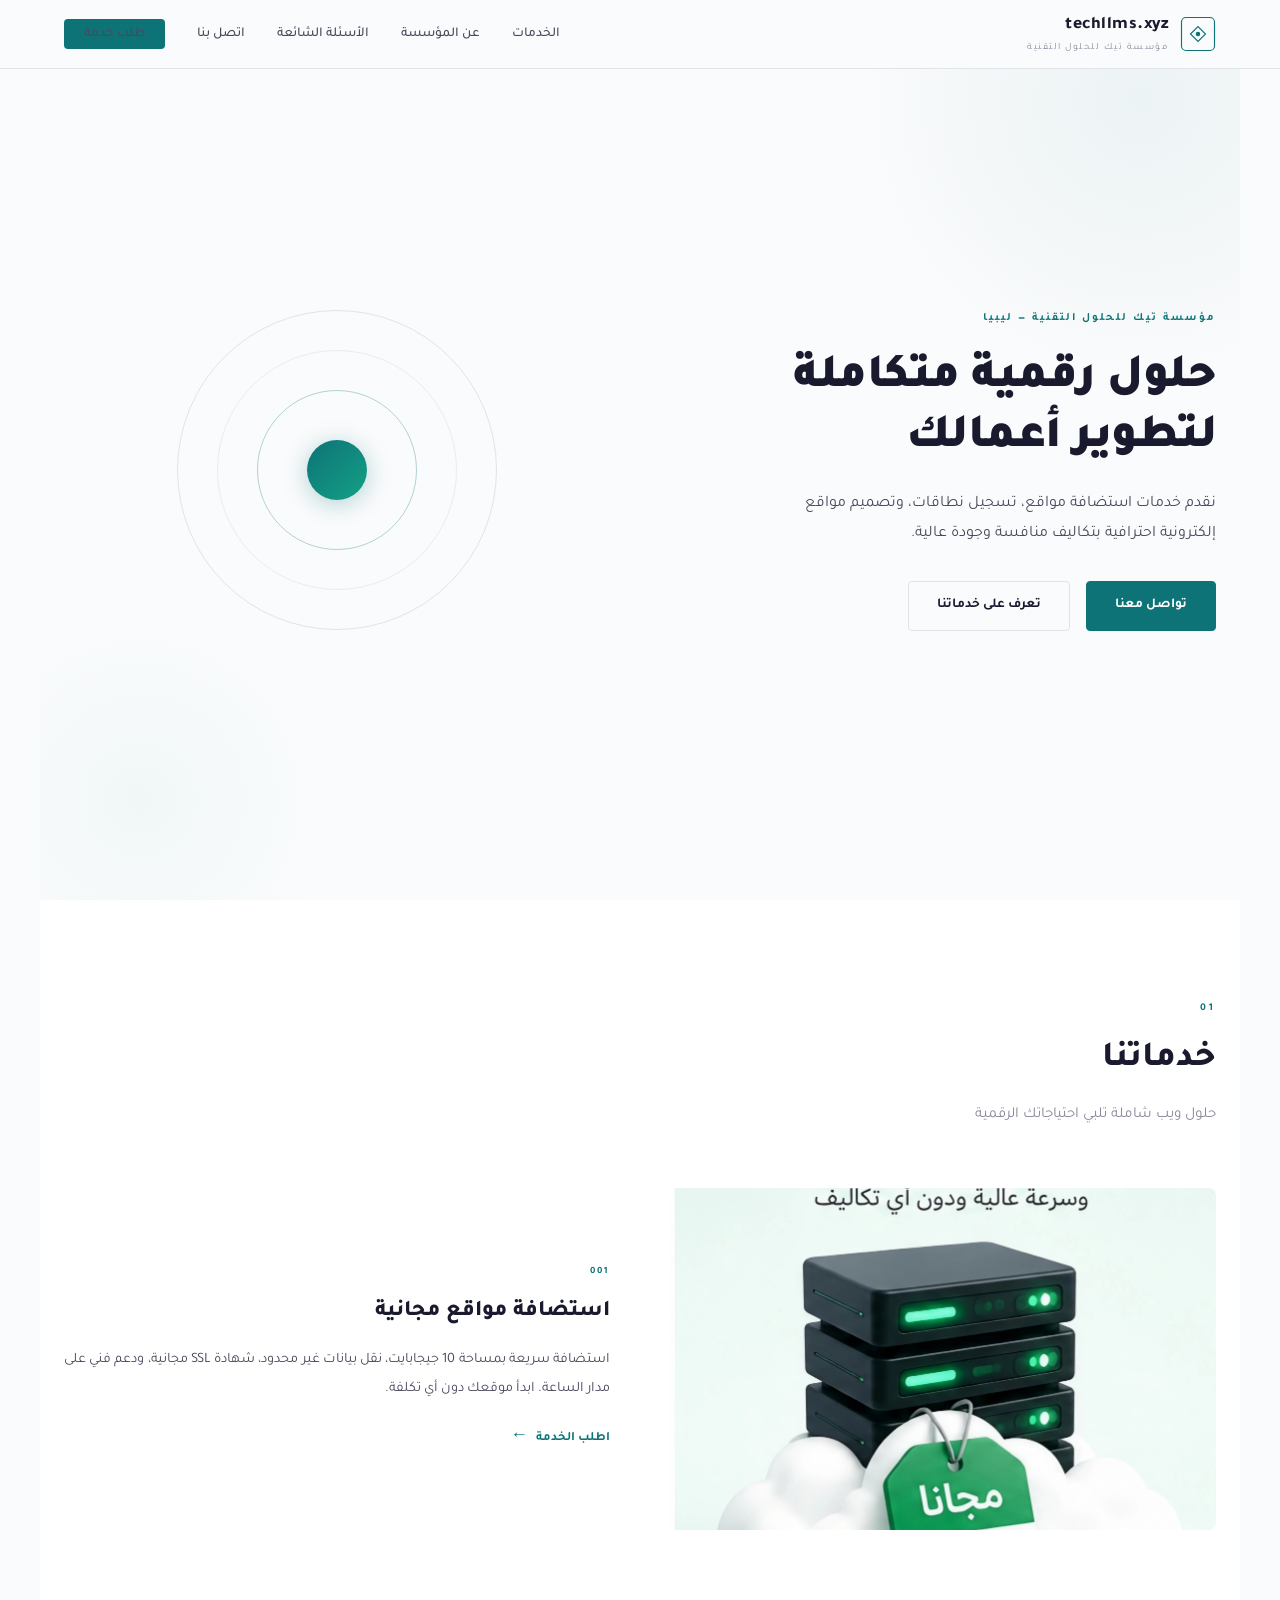
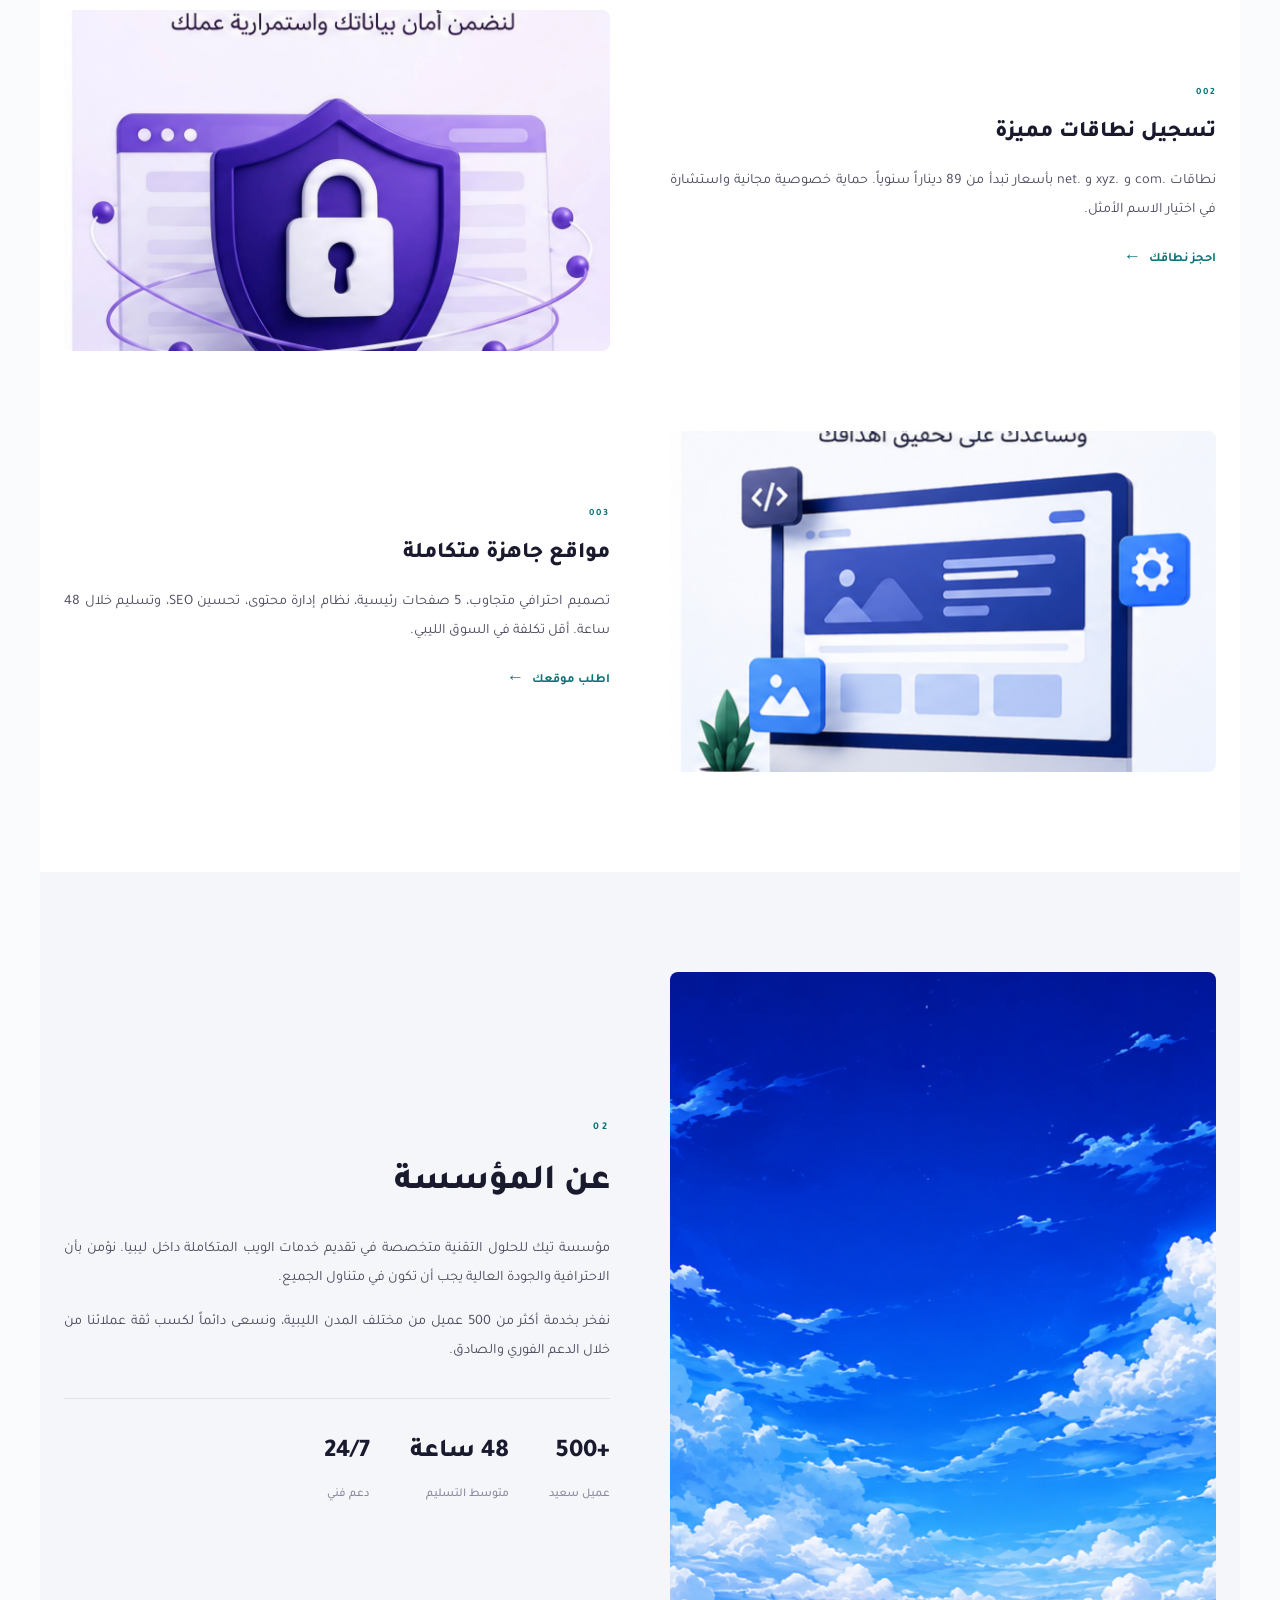
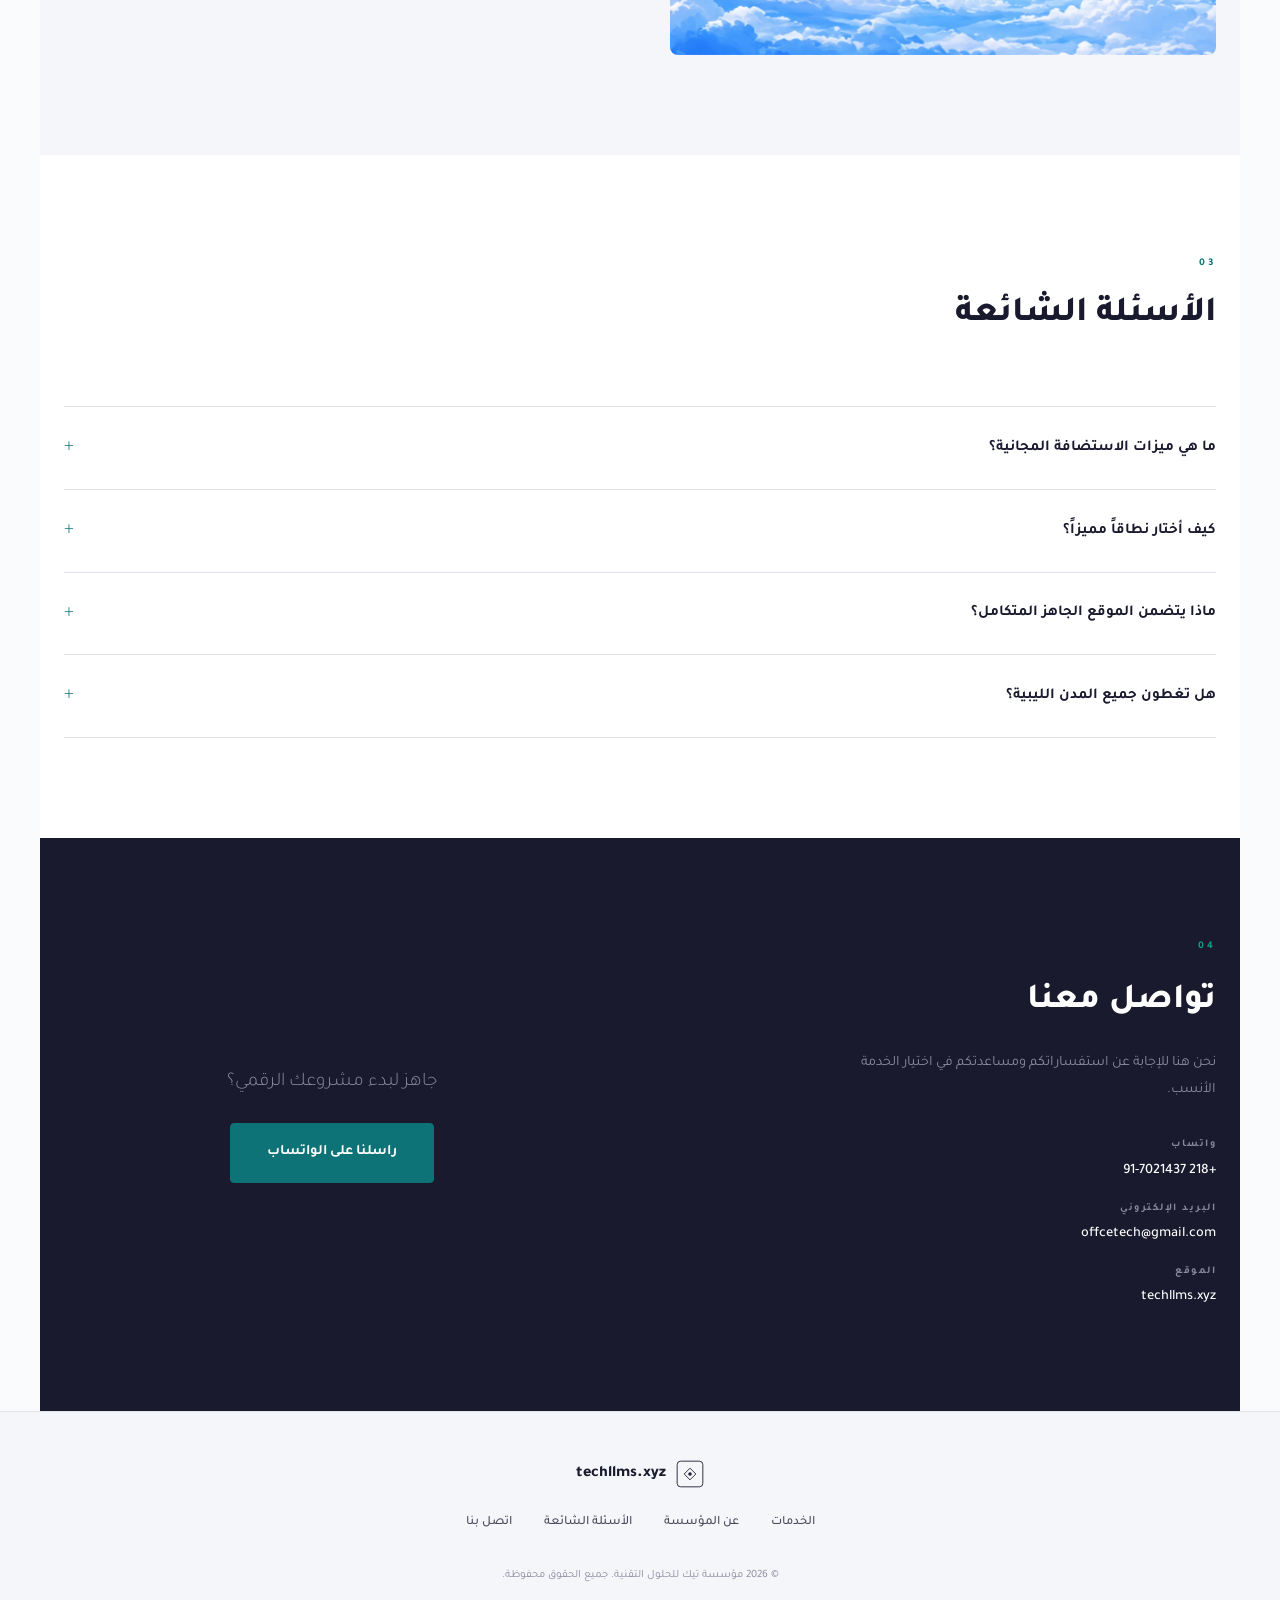
<file: index.html>
<!DOCTYPE html>
<html lang="ar" dir="rtl">
<head>
<meta charset="UTF-8">
<meta name="viewport" content="width=device-width, initial-scale=1.0">
<title>techllms.xyz — مؤسسة تيك للحلول التقنية</title>
<meta name="description" content="مؤسسة تيك للحلول التقنية — استضافة مجانية، دومين مميز، مواقع جاهزة في ليبيا">
<link rel="preconnect" href="https://fonts.googleapis.com">
<link rel="preconnect" href="https://fonts.gstatic.com" crossorigin>
<link href="https://fonts.googleapis.com/css2?family=Tajawal:wght@300;400;500;700;800;900&display=swap" rel="stylesheet">
<link rel="stylesheet" href="style.css">
</head>
<body>

<nav class="nav">
  <div class="nav-inner">
    <a href="#" class="logo">
      <svg viewBox="0 0 48 48" fill="none"><rect x="2" y="2" width="44" height="44" rx="6" stroke="currentColor" stroke-width="1.5"/><path d="M14 24 L24 14 L34 24 L24 34 Z" stroke="currentColor" stroke-width="1.5" fill="none"/><circle cx="24" cy="24" r="3" fill="currentColor"/></svg>
      <div><span class="logo-name">techllms.xyz</span><span class="logo-tag">مؤسسة تيك للحلول التقنية</span></div>
    </a>
    <button class="nav-toggle" id="navToggle" aria-label="القائمة"><span></span><span></span></button>
    <ul class="nav-links" id="navLinks">
      <li><a href="#services">الخدمات</a></li>
      <li><a href="#about">عن المؤسسة</a></li>
      <li><a href="#faq">الأسئلة الشائعة</a></li>
      <li><a href="#contact">اتصل بنا</a></li>
      <li><a href="https://wa.me/218917021437" class="nav-cta" target="_blank">طلب خدمة</a></li>
    </ul>
  </div>
</nav>

<header class="hero">
  <div class="hero-inner">
    <p class="hero-label">مؤسسة تيك للحلول التقنية — ليبيا</p>
    <h1>حلول رقمية متكاملة<br>لتطوير أعمالك</h1>
    <p class="hero-desc">نقدم خدمات استضافة مواقع، تسجيل نطاقات، وتصميم مواقع إلكترونية احترافية بتكاليف منافسة وجودة عالية.</p>
    <div class="hero-actions">
      <a href="https://wa.me/218917021437" class="btn btn-primary" target="_blank">تواصل معنا</a>
      <a href="#services" class="btn btn-secondary">تعرف على خدماتنا</a>
    </div>
  </div>
  <div class="hero-visual">
    <div class="orbit">
      <div class="orbit-ring ring-1"></div>
      <div class="orbit-ring ring-2"></div>
      <div class="orbit-ring ring-3"></div>
      <div class="orbit-core"></div>
    </div>
  </div>
</header>

<main>

<section class="section section-services" id="services">
  <div class="section-header">
    <span class="section-num">01</span>
    <h2>خدماتنا</h2>
    <p>حلول ويب شاملة تلبي احتياجاتك الرقمية</p>
  </div>
  <div class="services-list">
    <article class="service-item">
      <div class="service-visual"><img src="img-hosting.jpg" alt="استضافة مواقع" loading="lazy"></div>
      <div class="service-content">
        <span class="service-num">001</span>
        <h3>استضافة مواقع مجانية</h3>
        <p>استضافة سريعة بمساحة 10 جيجابايت، نقل بيانات غير محدود، شهادة SSL مجانية، ودعم فني على مدار الساعة. ابدأ موقعك دون أي تكلفة.</p>
        <a href="https://wa.me/218917021437?text=استفسار عن الاستضافة المجانية" class="link-arrow" target="_blank">اطلب الخدمة</a>
      </div>
    </article>
    <article class="service-item service-reverse">
      <div class="service-visual"><img src="img-domain.jpg" alt="تسجيل نطاقات" loading="lazy"></div>
      <div class="service-content">
        <span class="service-num">002</span>
        <h3>تسجيل نطاقات مميزة</h3>
        <p>نطاقات .com و .xyz و .net بأسعار تبدأ من 89 ديناراً سنوياً. حماية خصوصية مجانية واستشارة في اختيار الاسم الأمثل.</p>
        <a href="https://wa.me/218917021437?text=استفسار عن تسجيل النطاق" class="link-arrow" target="_blank">احجز نطاقك</a>
      </div>
    </article>
    <article class="service-item">
      <div class="service-visual"><img src="img-website.jpg" alt="تصميم مواقع" loading="lazy"></div>
      <div class="service-content">
        <span class="service-num">003</span>
        <h3>مواقع جاهزة متكاملة</h3>
        <p>تصميم احترافي متجاوب، 5 صفحات رئيسية، نظام إدارة محتوى، تحسين SEO، وتسليم خلال 48 ساعة. أقل تكلفة في السوق الليبي.</p>
        <a href="https://wa.me/218917021437?text=استفسار عن الموقع الجاهز" class="link-arrow" target="_blank">اطلب موقعك</a>
      </div>
    </article>
  </div>
</section>

<section class="section section-about" id="about">
  <div class="about-grid">
    <div class="about-visual"><img src="img-about.jpg" alt="عن المؤسسة" loading="lazy"></div>
    <div class="about-content">
      <span class="section-num">02</span>
      <h2>عن المؤسسة</h2>
      <p>مؤسسة تيك للحلول التقنية متخصصة في تقديم خدمات الويب المتكاملة داخل ليبيا. نؤمن بأن الاحترافية والجودة العالية يجب أن تكون في متناول الجميع.</p>
      <p>نفخر بخدمة أكثر من 500 عميل من مختلف المدن الليبية، ونسعى دائماً لكسب ثقة عملائنا من خلال الدعم الفوري والصادق.</p>
      <div class="stats-row">
        <div class="stat"><strong>+500</strong><span>عميل سعيد</span></div>
        <div class="stat"><strong>48 ساعة</strong><span>متوسط التسليم</span></div>
        <div class="stat"><strong>24/7</strong><span>دعم فني</span></div>
      </div>
    </div>
  </div>
</section>

<section class="section section-faq" id="faq">
  <div class="section-header">
    <span class="section-num">03</span>
    <h2>الأسئلة الشائعة</h2>
  </div>
  <div class="faq-list">
    <details class="faq-item">
      <summary>ما هي ميزات الاستضافة المجانية؟</summary>
      <div class="faq-body">مساحة 10 جيجابايت، نقل بيانات غير محدود، لوحة cPanel، دعم PHP وMySQL، تركيب ووردبريس بنقرة واحدة، بريد إلكتروني مجاني، وحماية SSL شاملة. الدعم الفني بالعربية على مدار الساعة.</div>
    </details>
    <details class="faq-item">
      <summary>كيف أختار نطاقاً مميزاً؟</summary>
      <div class="faq-body">يجب أن يكون قصيراً وسهلاً ويعكس نشاطك. نقدم استشارة مجانية لاختيار أفضل نطاق، ونوفر نطاقات .com و .xyz و .net بأسعار تبدأ من 89 ديناراً ليبياً سنوياً.</div>
    </details>
    <details class="faq-item">
      <summary>ماذا يتضمن الموقع الجاهز المتكامل؟</summary>
      <div class="faq-body">تصميم احترافي متجاوب، 5 صفحات رئيسية، نظام إدارة محتوى، إعدادات SEO كاملة، ربط بخرائط جوجل، نموذج تواصل، وتسليم خلال 48 ساعة.</div>
    </details>
    <details class="faq-item">
      <summary>هل تغطون جميع المدن الليبية؟</summary>
      <div class="faq-body">نعم، نقدم خدماتنا في طرابلس، بنغازي، مصراتة، الزاوية، وجميع المدن الليبية. تفهمنا للسوق المحلي يمكننا من تقديم أفضل جودة بأقل تكلفة.</div>
    </details>
  </div>
</section>

<section class="section section-contact" id="contact">
  <div class="contact-inner">
    <div class="contact-info">
      <span class="section-num">04</span>
      <h2>تواصل معنا</h2>
      <p>نحن هنا للإجابة عن استفساراتكم ومساعدتكم في اختيار الخدمة الأنسب.</p>
      <ul class="contact-details">
        <li><strong>واتساب</strong><a href="https://wa.me/218917021437" target="_blank">+218 91-7021437</a></li>
        <li><strong>البريد الإلكتروني</strong><a href="mailto:offcetech@gmail.com">offcetech@gmail.com</a></li>
        <li><strong>الموقع</strong><a href="https://techllms.xyz">techllms.xyz</a></li>
      </ul>
    </div>
    <div class="contact-cta">
      <p>جاهز لبدء مشروعك الرقمي؟</p>
      <a href="https://wa.me/218917021437" class="btn btn-primary btn-large" target="_blank">راسلنا على الواتساب</a>
    </div>
  </div>
</section>

</main>

<footer class="footer">
  <div class="footer-inner">
    <div class="footer-brand">
      <svg viewBox="0 0 48 48" fill="none"><rect x="2" y="2" width="44" height="44" rx="6" stroke="currentColor" stroke-width="1.5"/><path d="M14 24 L24 14 L34 24 L24 34 Z" stroke="currentColor" stroke-width="1.5" fill="none"/><circle cx="24" cy="24" r="3" fill="currentColor"/></svg>
      <span>techllms.xyz</span>
    </div>
    <nav class="footer-nav">
      <a href="#services">الخدمات</a>
      <a href="#about">عن المؤسسة</a>
      <a href="#faq">الأسئلة الشائعة</a>
      <a href="#contact">اتصل بنا</a>
    </nav>
    <p class="footer-copy">© 2026 مؤسسة تيك للحلول التقنية. جميع الحقوق محفوظة.</p>
  </div>
</footer>

<script src="main.js"></script>
</body>
</html>
</file>
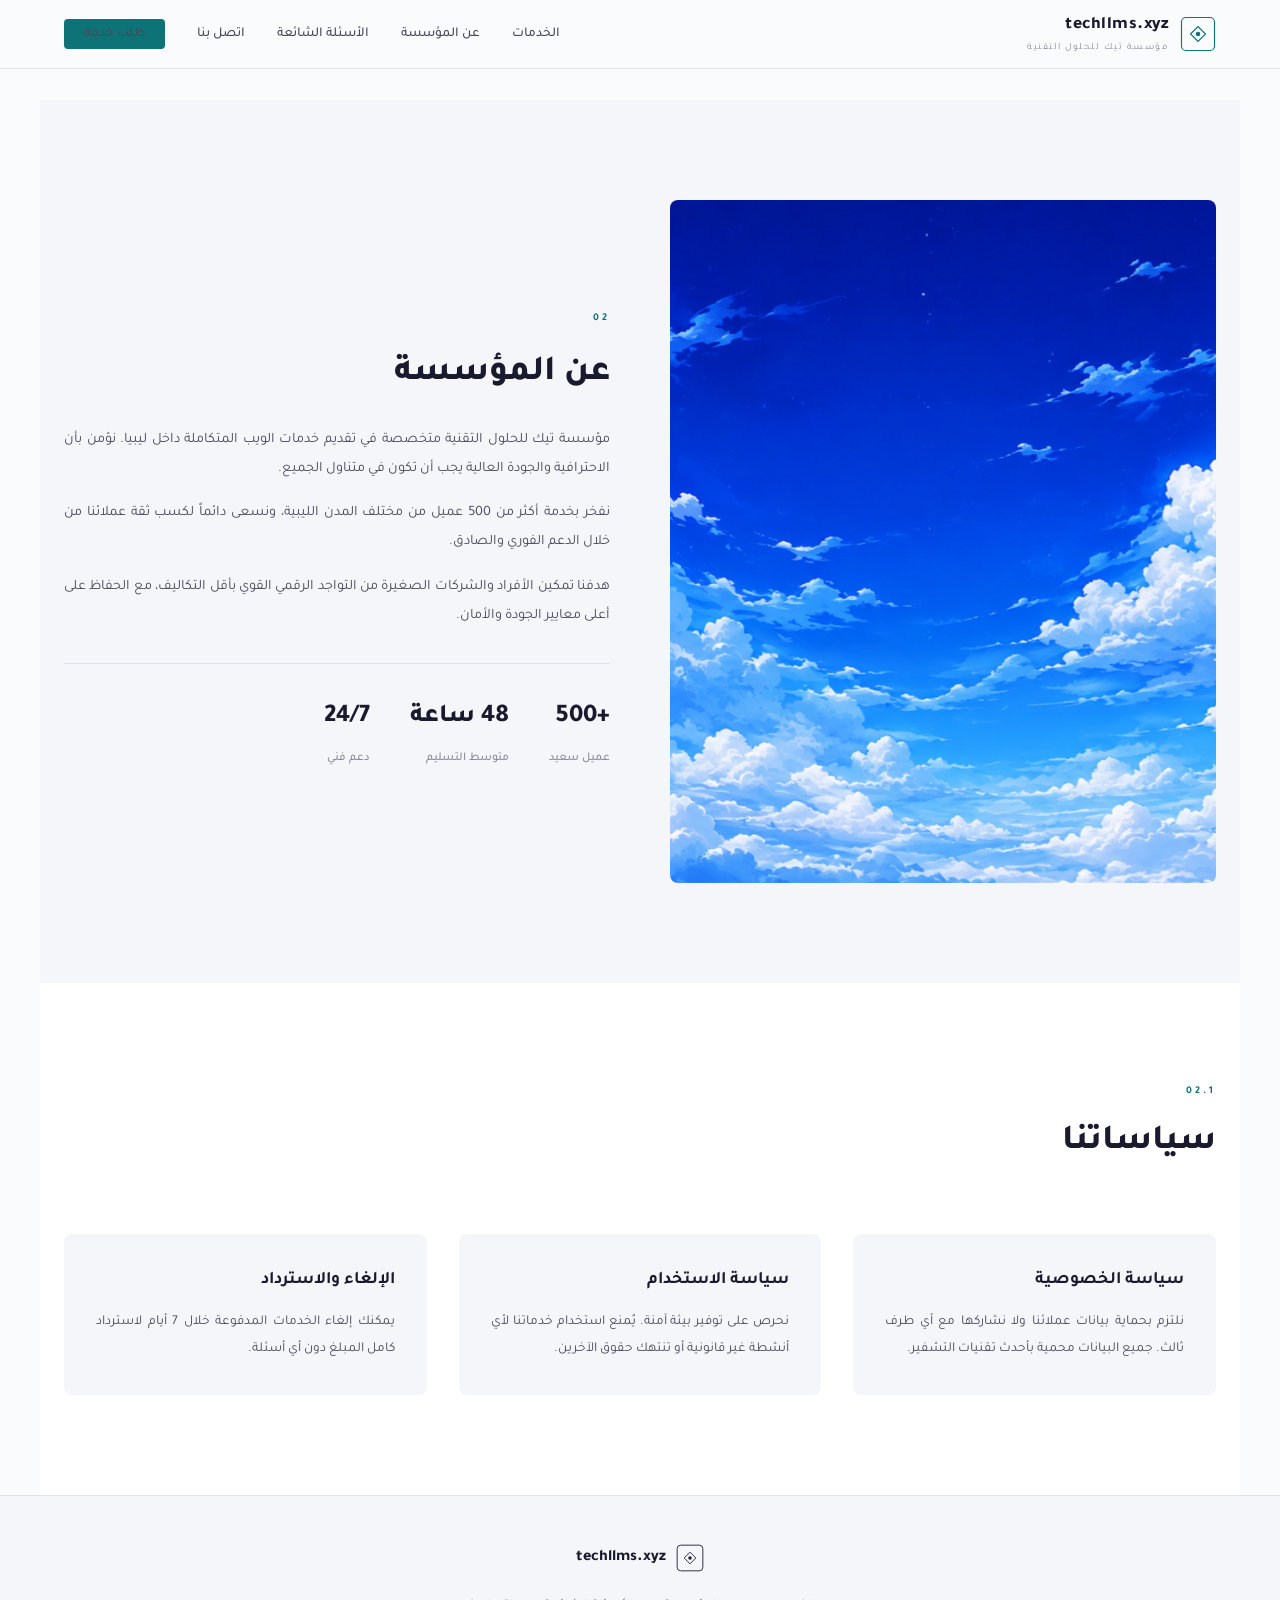
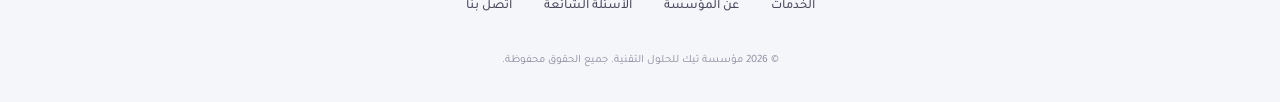
<file: about.html>
<!DOCTYPE html>
<html lang="ar" dir="rtl">
<head>
<meta charset="UTF-8">
<meta name="viewport" content="width=device-width, initial-scale=1.0">
<title>عن المؤسسة — techllms.xyz</title>
<link rel="preconnect" href="https://fonts.googleapis.com">
<link rel="preconnect" href="https://fonts.gstatic.com" crossorigin>
<link href="https://fonts.googleapis.com/css2?family=Tajawal:wght@300;400;500;700;800;900&display=swap" rel="stylesheet">
<link rel="stylesheet" href="style.css">
</head>
<body>

<nav class="nav">
  <div class="nav-inner">
    <a href="index.html" class="logo">
      <svg viewBox="0 0 48 48" fill="none"><rect x="2" y="2" width="44" height="44" rx="6" stroke="currentColor" stroke-width="1.5"/><path d="M14 24 L24 14 L34 24 L24 34 Z" stroke="currentColor" stroke-width="1.5" fill="none"/><circle cx="24" cy="24" r="3" fill="currentColor"/></svg>
      <div><span class="logo-name">techllms.xyz</span><span class="logo-tag">مؤسسة تيك للحلول التقنية</span></div>
    </a>
    <button class="nav-toggle" id="navToggle" aria-label="القائمة"><span></span><span></span></button>
    <ul class="nav-links" id="navLinks">
      <li><a href="index.html#services">الخدمات</a></li>
      <li><a href="about.html">عن المؤسسة</a></li>
      <li><a href="index.html#faq">الأسئلة الشائعة</a></li>
      <li><a href="index.html#contact">اتصل بنا</a></li>
      <li><a href="https://wa.me/218917021437" class="nav-cta" target="_blank">طلب خدمة</a></li>
    </ul>
  </div>
</nav>

<main style="padding-top:100px">

<section class="section section-about" style="background:var(--cloud)">
  <div class="about-grid">
    <div class="about-visual"><img src="img-about.jpg" alt="عن المؤسسة" loading="lazy"></div>
    <div class="about-content">
      <span class="section-num">02</span>
      <h2>عن المؤسسة</h2>
      <p>مؤسسة تيك للحلول التقنية متخصصة في تقديم خدمات الويب المتكاملة داخل ليبيا. نؤمن بأن الاحترافية والجودة العالية يجب أن تكون في متناول الجميع.</p>
      <p>نفخر بخدمة أكثر من 500 عميل من مختلف المدن الليبية، ونسعى دائماً لكسب ثقة عملائنا من خلال الدعم الفوري والصادق.</p>
      <p>هدفنا تمكين الأفراد والشركات الصغيرة من التواجد الرقمي القوي بأقل التكاليف، مع الحفاظ على أعلى معايير الجودة والأمان.</p>
      <div class="stats-row">
        <div class="stat"><strong>+500</strong><span>عميل سعيد</span></div>
        <div class="stat"><strong>48 ساعة</strong><span>متوسط التسليم</span></div>
        <div class="stat"><strong>24/7</strong><span>دعم فني</span></div>
      </div>
    </div>
  </div>
</section>

<section class="section" style="background:var(--white)">
  <div class="section-header">
    <span class="section-num">02.1</span>
    <h2>سياساتنا</h2>
  </div>
  <div style="display:grid;grid-template-columns:repeat(auto-fit,minmax(280px,1fr));gap:32px">
    <div style="padding:32px;background:var(--cloud);border-radius:var(--radius-lg)">
      <h3 style="font-size:1.1rem;font-weight:700;color:var(--text);margin-bottom:12px">سياسة الخصوصية</h3>
      <p style="font-size:0.85rem;color:var(--text-light);line-height:2;text-align:justify">نلتزم بحماية بيانات عملائنا ولا نشاركها مع أي طرف ثالث. جميع البيانات محمية بأحدث تقنيات التشفير.</p>
    </div>
    <div style="padding:32px;background:var(--cloud);border-radius:var(--radius-lg)">
      <h3 style="font-size:1.1rem;font-weight:700;color:var(--text);margin-bottom:12px">سياسة الاستخدام</h3>
      <p style="font-size:0.85rem;color:var(--text-light);line-height:2;text-align:justify">نحرص على توفير بيئة آمنة. يُمنع استخدام خدماتنا لأي أنشطة غير قانونية أو تنتهك حقوق الآخرين.</p>
    </div>
    <div style="padding:32px;background:var(--cloud);border-radius:var(--radius-lg)">
      <h3 style="font-size:1.1rem;font-weight:700;color:var(--text);margin-bottom:12px">الإلغاء والاسترداد</h3>
      <p style="font-size:0.85rem;color:var(--text-light);line-height:2;text-align:justify">يمكنك إلغاء الخدمات المدفوعة خلال 7 أيام لاسترداد كامل المبلغ دون أي أسئلة.</p>
    </div>
  </div>
</section>

</main>

<footer class="footer">
  <div class="footer-inner">
    <div class="footer-brand">
      <svg viewBox="0 0 48 48" fill="none"><rect x="2" y="2" width="44" height="44" rx="6" stroke="currentColor" stroke-width="1.5"/><path d="M14 24 L24 14 L34 24 L24 34 Z" stroke="currentColor" stroke-width="1.5" fill="none"/><circle cx="24" cy="24" r="3" fill="currentColor"/></svg>
      <span>techllms.xyz</span>
    </div>
    <nav class="footer-nav">
      <a href="index.html#services">الخدمات</a>
      <a href="about.html">عن المؤسسة</a>
      <a href="index.html#faq">الأسئلة الشائعة</a>
      <a href="index.html#contact">اتصل بنا</a>
    </nav>
    <p class="footer-copy">© 2026 مؤسسة تيك للحلول التقنية. جميع الحقوق محفوظة.</p>
  </div>
</footer>

<script src="main.js"></script>
</body>
</html>
</file>
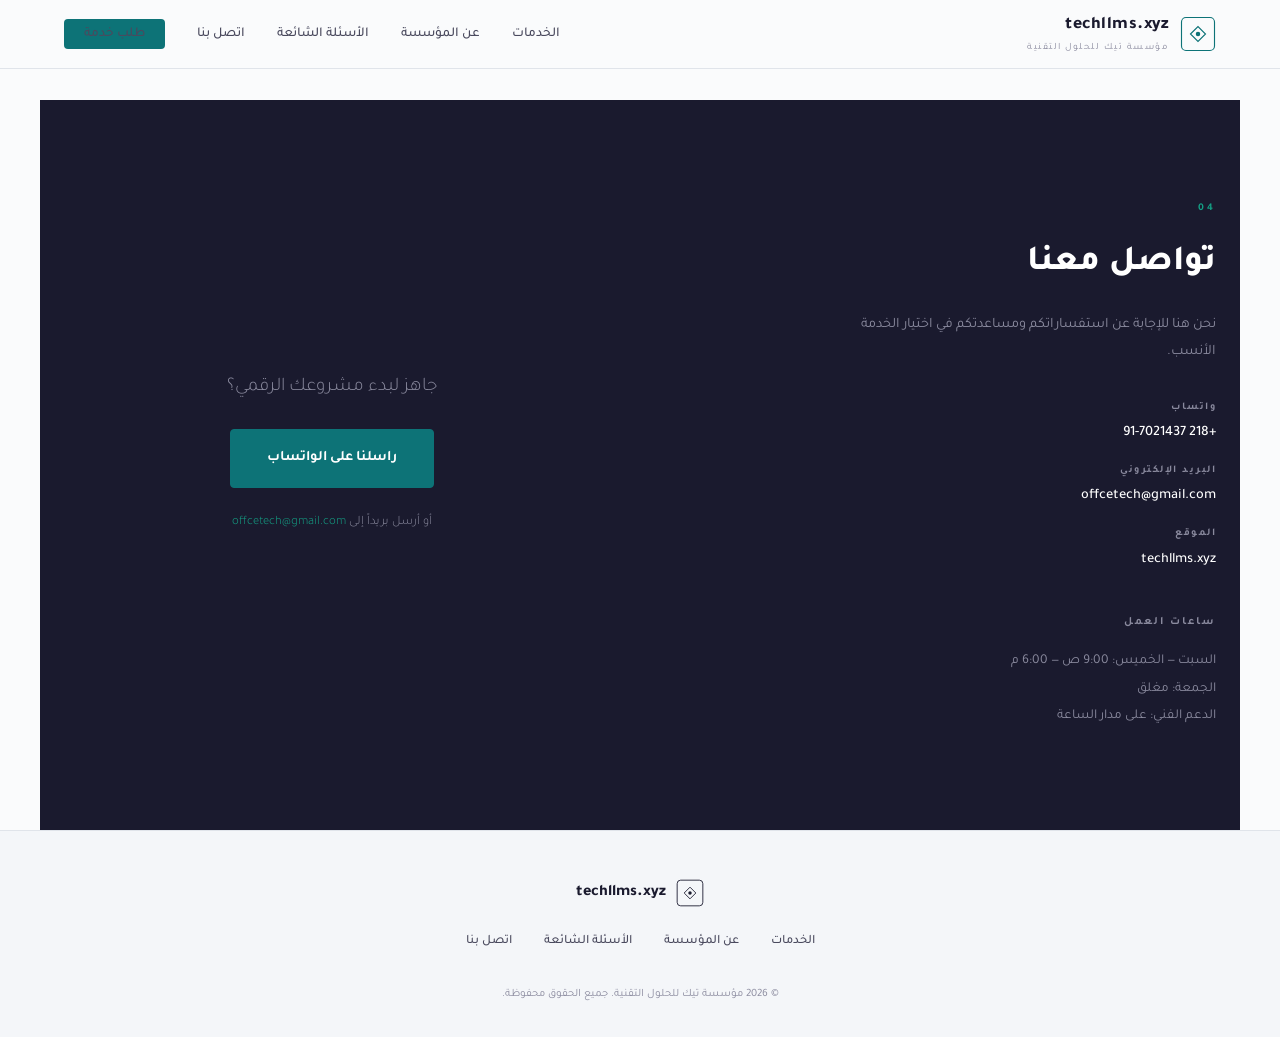
<file: contact.html>
<!DOCTYPE html>
<html lang="ar" dir="rtl">
<head>
<meta charset="UTF-8">
<meta name="viewport" content="width=device-width, initial-scale=1.0">
<title>اتصل بنا — techllms.xyz</title>
<link rel="preconnect" href="https://fonts.googleapis.com">
<link rel="preconnect" href="https://fonts.gstatic.com" crossorigin>
<link href="https://fonts.googleapis.com/css2?family=Tajawal:wght@300;400;500;700;800;900&display=swap" rel="stylesheet">
<link rel="stylesheet" href="style.css">
</head>
<body>

<nav class="nav">
  <div class="nav-inner">
    <a href="index.html" class="logo">
      <svg viewBox="0 0 48 48" fill="none"><rect x="2" y="2" width="44" height="44" rx="6" stroke="currentColor" stroke-width="1.5"/><path d="M14 24 L24 14 L34 24 L24 34 Z" stroke="currentColor" stroke-width="1.5" fill="none"/><circle cx="24" cy="24" r="3" fill="currentColor"/></svg>
      <div><span class="logo-name">techllms.xyz</span><span class="logo-tag">مؤسسة تيك للحلول التقنية</span></div>
    </a>
    <button class="nav-toggle" id="navToggle" aria-label="القائمة"><span></span><span></span></button>
    <ul class="nav-links" id="navLinks">
      <li><a href="index.html#services">الخدمات</a></li>
      <li><a href="about.html">عن المؤسسة</a></li>
      <li><a href="index.html#faq">الأسئلة الشائعة</a></li>
      <li><a href="contact.html">اتصل بنا</a></li>
      <li><a href="https://wa.me/218917021437" class="nav-cta" target="_blank">طلب خدمة</a></li>
    </ul>
  </div>
</nav>

<main style="padding-top:100px">

<section class="section section-contact" style="background:var(--text);color:var(--white);min-height:80vh;display:flex;align-items:center">
  <div class="contact-inner" style="width:100%">
    <div class="contact-info">
      <span class="section-num">04</span>
      <h2>تواصل معنا</h2>
      <p>نحن هنا للإجابة عن استفساراتكم ومساعدتكم في اختيار الخدمة الأنسب.</p>
      <ul class="contact-details">
        <li><strong>واتساب</strong><a href="https://wa.me/218917021437" target="_blank">+218 91-7021437</a></li>
        <li><strong>البريد الإلكتروني</strong><a href="mailto:offcetech@gmail.com">offcetech@gmail.com</a></li>
        <li><strong>الموقع</strong><a href="https://techllms.xyz">techllms.xyz</a></li>
      </ul>
      <div style="margin-top:40px">
        <h3 style="font-size:0.7rem;font-weight:600;color:var(--text-muted);letter-spacing:2px;text-transform:uppercase;margin-bottom:16px">ساعات العمل</h3>
        <p style="font-size:0.85rem;color:var(--text-muted);line-height:2">السبت — الخميس: 9:00 ص — 6:00 م<br>الجمعة: مغلق<br>الدعم الفني: على مدار الساعة</p>
      </div>
    </div>
    <div class="contact-cta">
      <p>جاهز لبدء مشروعك الرقمي؟</p>
      <a href="https://wa.me/218917021437" class="btn btn-primary btn-large" target="_blank">راسلنا على الواتساب</a>
      <p style="margin-top:24px;font-size:0.8rem;color:var(--text-muted)">أو أرسل بريداً إلى <a href="mailto:offcetech@gmail.com" style="color:var(--accent-light)">offcetech@gmail.com</a></p>
    </div>
  </div>
</section>

</main>

<footer class="footer">
  <div class="footer-inner">
    <div class="footer-brand">
      <svg viewBox="0 0 48 48" fill="none"><rect x="2" y="2" width="44" height="44" rx="6" stroke="currentColor" stroke-width="1.5"/><path d="M14 24 L24 14 L34 24 L24 34 Z" stroke="currentColor" stroke-width="1.5" fill="none"/><circle cx="24" cy="24" r="3" fill="currentColor"/></svg>
      <span>techllms.xyz</span>
    </div>
    <nav class="footer-nav">
      <a href="index.html#services">الخدمات</a>
      <a href="about.html">عن المؤسسة</a>
      <a href="index.html#faq">الأسئلة الشائعة</a>
      <a href="contact.html">اتصل بنا</a>
    </nav>
    <p class="footer-copy">© 2026 مؤسسة تيك للحلول التقنية. جميع الحقوق محفوظة.</p>
  </div>
</footer>

<script src="main.js"></script>
</body>
</html>
</file>
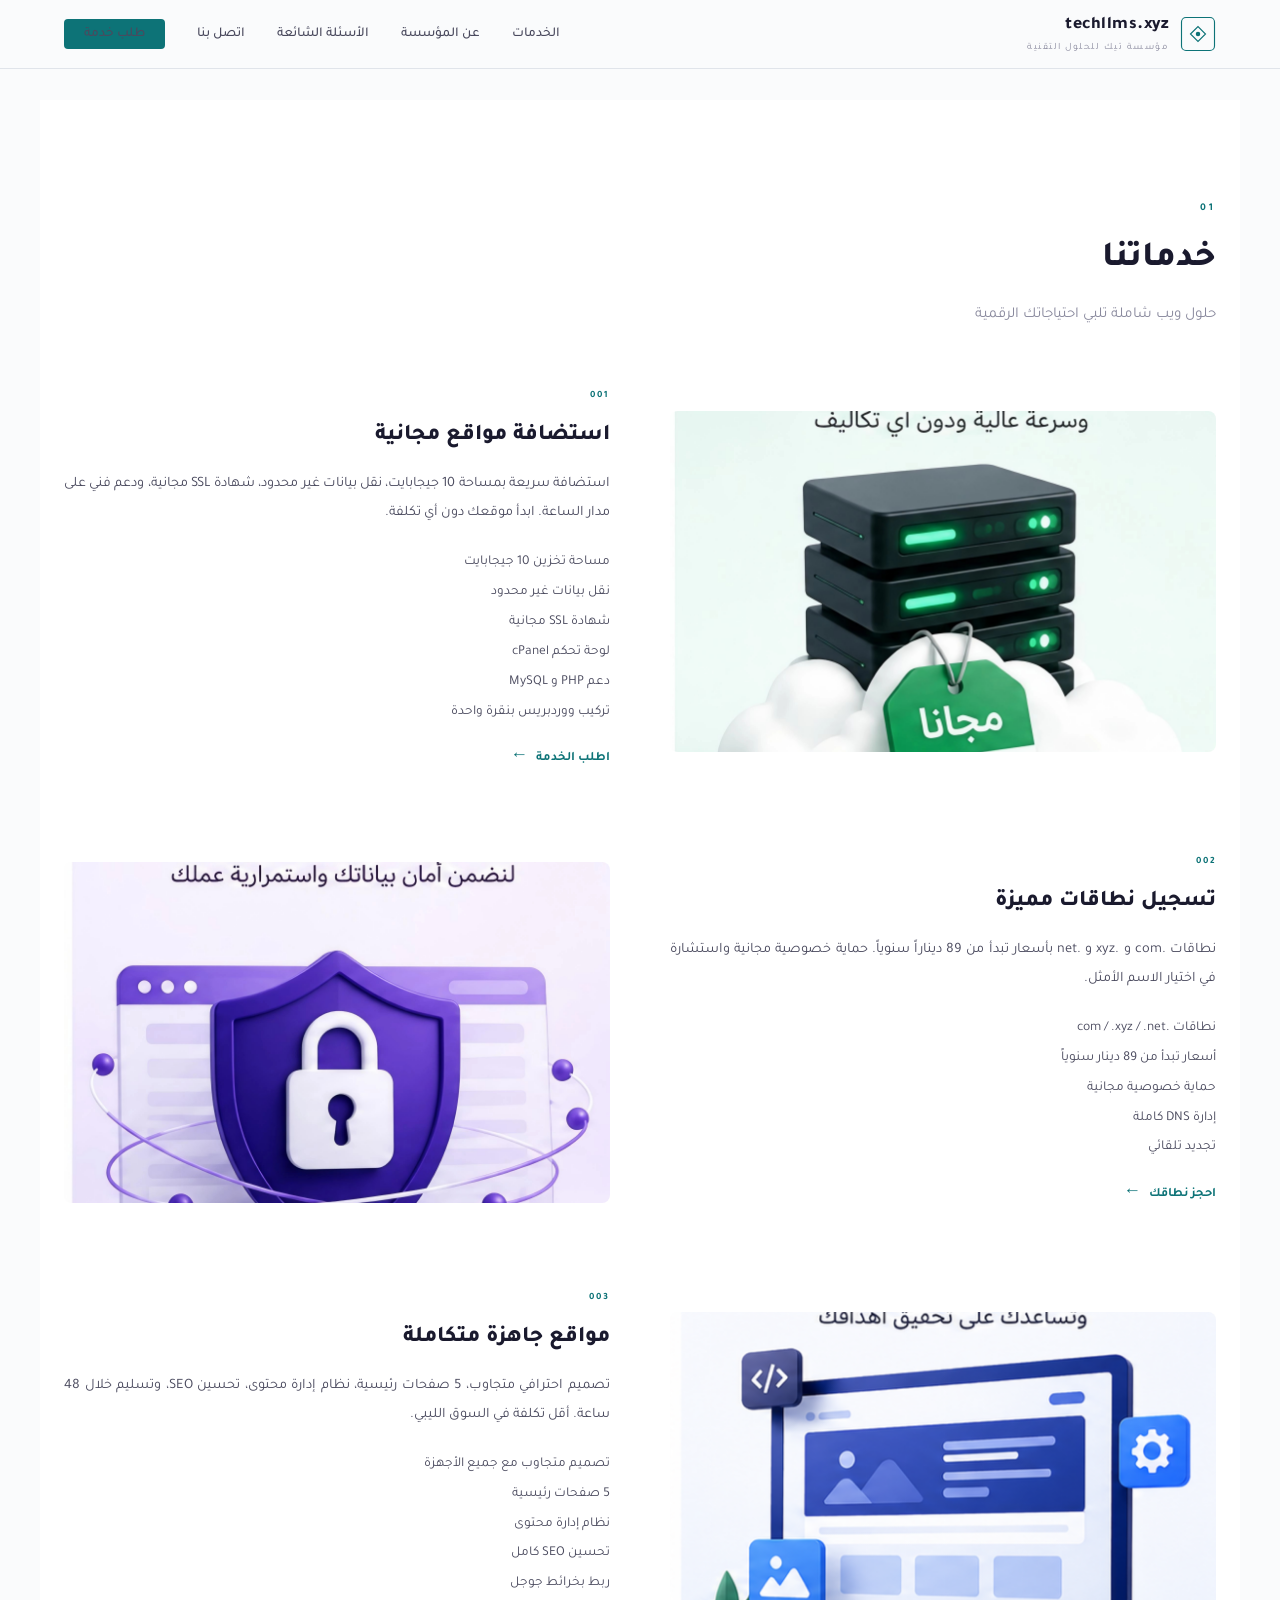
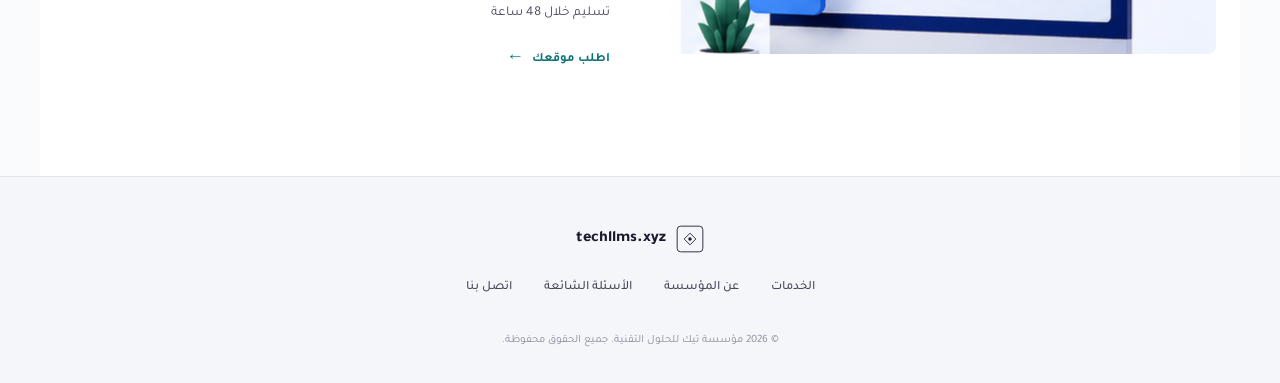
<file: services.html>
<!DOCTYPE html>
<html lang="ar" dir="rtl">
<head>
<meta charset="UTF-8">
<meta name="viewport" content="width=device-width, initial-scale=1.0">
<title>الخدمات — techllms.xyz</title>
<link rel="preconnect" href="https://fonts.googleapis.com">
<link rel="preconnect" href="https://fonts.gstatic.com" crossorigin>
<link href="https://fonts.googleapis.com/css2?family=Tajawal:wght@300;400;500;700;800;900&display=swap" rel="stylesheet">
<link rel="stylesheet" href="style.css">
</head>
<body>

<nav class="nav">
  <div class="nav-inner">
    <a href="index.html" class="logo">
      <svg viewBox="0 0 48 48" fill="none"><rect x="2" y="2" width="44" height="44" rx="6" stroke="currentColor" stroke-width="1.5"/><path d="M14 24 L24 14 L34 24 L24 34 Z" stroke="currentColor" stroke-width="1.5" fill="none"/><circle cx="24" cy="24" r="3" fill="currentColor"/></svg>
      <div><span class="logo-name">techllms.xyz</span><span class="logo-tag">مؤسسة تيك للحلول التقنية</span></div>
    </a>
    <button class="nav-toggle" id="navToggle" aria-label="القائمة"><span></span><span></span></button>
    <ul class="nav-links" id="navLinks">
      <li><a href="index.html#services">الخدمات</a></li>
      <li><a href="index.html#about">عن المؤسسة</a></li>
      <li><a href="index.html#faq">الأسئلة الشائعة</a></li>
      <li><a href="index.html#contact">اتصل بنا</a></li>
      <li><a href="https://wa.me/218917021437" class="nav-cta" target="_blank">طلب خدمة</a></li>
    </ul>
  </div>
</nav>

<main style="padding-top:100px">

<section class="section section-services" style="background:var(--white)">
  <div class="section-header">
    <span class="section-num">01</span>
    <h2>خدماتنا</h2>
    <p>حلول ويب شاملة تلبي احتياجاتك الرقمية</p>
  </div>
  <div class="services-list">
    <article class="service-item">
      <div class="service-visual"><img src="img-hosting.jpg" alt="استضافة مواقع" loading="lazy"></div>
      <div class="service-content">
        <span class="service-num">001</span>
        <h3>استضافة مواقع مجانية</h3>
        <p>استضافة سريعة بمساحة 10 جيجابايت، نقل بيانات غير محدود، شهادة SSL مجانية، ودعم فني على مدار الساعة. ابدأ موقعك دون أي تكلفة.</p>
        <ul style="margin:16px 0;font-size:0.85rem;color:var(--text-light);line-height:2.2">
          <li>مساحة تخزين 10 جيجابايت</li>
          <li>نقل بيانات غير محدود</li>
          <li>شهادة SSL مجانية</li>
          <li>لوحة تحكم cPanel</li>
          <li>دعم PHP و MySQL</li>
          <li>تركيب ووردبريس بنقرة واحدة</li>
        </ul>
        <a href="https://wa.me/218917021437?text=استفسار عن الاستضافة المجانية" class="link-arrow" target="_blank">اطلب الخدمة</a>
      </div>
    </article>
    <article class="service-item service-reverse">
      <div class="service-visual"><img src="img-domain.jpg" alt="تسجيل نطاقات" loading="lazy"></div>
      <div class="service-content">
        <span class="service-num">002</span>
        <h3>تسجيل نطاقات مميزة</h3>
        <p>نطاقات .com و .xyz و .net بأسعار تبدأ من 89 ديناراً سنوياً. حماية خصوصية مجانية واستشارة في اختيار الاسم الأمثل.</p>
        <ul style="margin:16px 0;font-size:0.85rem;color:var(--text-light);line-height:2.2">
          <li>نطاقات .com / .xyz / .net</li>
          <li>أسعار تبدأ من 89 دينار سنوياً</li>
          <li>حماية خصوصية مجانية</li>
          <li>إدارة DNS كاملة</li>
          <li>تجديد تلقائي</li>
        </ul>
        <a href="https://wa.me/218917021437?text=استفسار عن تسجيل النطاق" class="link-arrow" target="_blank">احجز نطاقك</a>
      </div>
    </article>
    <article class="service-item">
      <div class="service-visual"><img src="img-website.jpg" alt="تصميم مواقع" loading="lazy"></div>
      <div class="service-content">
        <span class="service-num">003</span>
        <h3>مواقع جاهزة متكاملة</h3>
        <p>تصميم احترافي متجاوب، 5 صفحات رئيسية، نظام إدارة محتوى، تحسين SEO، وتسليم خلال 48 ساعة. أقل تكلفة في السوق الليبي.</p>
        <ul style="margin:16px 0;font-size:0.85rem;color:var(--text-light);line-height:2.2">
          <li>تصميم متجاوب مع جميع الأجهزة</li>
          <li>5 صفحات رئيسية</li>
          <li>نظام إدارة محتوى</li>
          <li>تحسين SEO كامل</li>
          <li>ربط بخرائط جوجل</li>
          <li>تسليم خلال 48 ساعة</li>
        </ul>
        <a href="https://wa.me/218917021437?text=استفسار عن الموقع الجاهز" class="link-arrow" target="_blank">اطلب موقعك</a>
      </div>
    </article>
  </div>
</section>

</main>

<footer class="footer">
  <div class="footer-inner">
    <div class="footer-brand">
      <svg viewBox="0 0 48 48" fill="none"><rect x="2" y="2" width="44" height="44" rx="6" stroke="currentColor" stroke-width="1.5"/><path d="M14 24 L24 14 L34 24 L24 34 Z" stroke="currentColor" stroke-width="1.5" fill="none"/><circle cx="24" cy="24" r="3" fill="currentColor"/></svg>
      <span>techllms.xyz</span>
    </div>
    <nav class="footer-nav">
      <a href="index.html#services">الخدمات</a>
      <a href="index.html#about">عن المؤسسة</a>
      <a href="index.html#faq">الأسئلة الشائعة</a>
      <a href="index.html#contact">اتصل بنا</a>
    </nav>
    <p class="footer-copy">© 2026 مؤسسة تيك للحلول التقنية. جميع الحقوق محفوظة.</p>
  </div>
</footer>

<script src="main.js"></script>
</body>
</html>
</file>
<file: style.css>
/* ===== RESET ===== */
*,*::before,*::after{margin:0;padding:0;box-sizing:border-box}
html{scroll-behavior:smooth;-webkit-tap-highlight-color:transparent}
body{font-family:'Tajawal','Segoe UI',Tahoma,sans-serif;font-size:16px;line-height:1.75;color:#1a1a2e;background:#fafbfc;-webkit-font-smoothing:antialiased}
a{color:inherit;text-decoration:none}
img{max-width:100%;height:auto;display:block}
ul{list-style:none}
button{font-family:inherit;cursor:pointer;border:none;background:none}

/* ===== VARIABLES ===== */
:root{
  --white:#ffffff;
  --cloud:#f4f6f9;
  --cloud-dark:#e8ecf2;
  --text:#1a1a2e;
  --text-light:#4a4a5e;
  --text-muted:#8a8a9e;
  --accent:#0d7377;
  --accent-dark:#0a5c5f;
  --accent-light:#14a085;
  --border:#e0e4ea;
  --shadow:0 2px 12px rgba(26,26,46,0.06);
  --shadow-lg:0 8px 40px rgba(26,26,46,0.1);
  --radius:4px;
  --radius-lg:8px;
  --transition:0.25s ease;
}

/* ===== NAV ===== */
.nav{position:fixed;top:0;left:0;right:0;z-index:1000;background:rgba(250,251,252,0.92);backdrop-filter:blur(16px);border-bottom:1px solid var(--border);transition:var(--transition)}
.nav-inner{max-width:1200px;margin:0 auto;padding:0 24px;display:flex;align-items:center;justify-content:space-between;height:68px}
.logo{display:flex;align-items:center;gap:12px;text-decoration:none}
.logo svg{width:36px;height:36px;color:var(--accent)}
.logo-name{display:block;font-size:1.1rem;font-weight:800;color:var(--text);letter-spacing:0.5px}
.logo-tag{display:block;font-size:0.6rem;font-weight:400;color:var(--text-muted);letter-spacing:1.5px;margin-top:-2px}
.nav-links{display:flex;align-items:center;gap:32px}
.nav-links a{font-size:0.85rem;font-weight:500;color:var(--text-light);transition:var(--transition);position:relative}
.nav-links a:not(.nav-cta)::after{content:'';position:absolute;bottom:-4px;right:0;width:0;height:1.5px;background:var(--accent);transition:var(--transition)}
.nav-links a:not(.nav-cta):hover{color:var(--text)}
.nav-links a:not(.nav-cta):hover::after{width:100%}
.nav-cta{padding:8px 20px;background:var(--accent);color:var(--white);border-radius:var(--radius);font-size:0.8rem;font-weight:600;transition:var(--transition)}
.nav-cta:hover{background:var(--accent-dark)}
.nav-toggle{display:none;flex-direction:column;gap:5px;width:32px;height:32px;justify-content:center;align-items:center}
.nav-toggle span{display:block;width:20px;height:1.5px;background:var(--text);transition:var(--transition)}

/* ===== HERO ===== */
.hero{min-height:100vh;display:grid;grid-template-columns:1fr 1fr;align-items:center;gap:60px;max-width:1200px;margin:0 auto;padding:120px 24px 80px;position:relative;overflow:hidden}
.hero::before{content:'';position:absolute;top:-200px;right:-200px;width:600px;height:600px;background:radial-gradient(circle,rgba(13,115,119,0.06) 0%,transparent 70%);border-radius:50%;pointer-events:none}
.hero::after{content:'';position:absolute;bottom:-100px;left:-100px;width:400px;height:400px;background:radial-gradient(circle,rgba(20,160,133,0.04) 0%,transparent 70%);border-radius:50%;pointer-events:none}
.hero-inner{position:relative;z-index:1}
.hero-label{font-size:0.7rem;font-weight:600;color:var(--accent);letter-spacing:2px;text-transform:uppercase;margin-bottom:20px}
.hero h1{font-size:clamp(2rem,4vw,3rem);font-weight:900;color:var(--text);line-height:1.25;margin-bottom:20px;letter-spacing:-0.5px}
.hero-desc{font-size:1rem;color:var(--text-light);max-width:440px;margin-bottom:32px;line-height:1.9}
.hero-actions{display:flex;gap:16px;flex-wrap:wrap}
.hero-visual{position:relative;z-index:1;display:flex;align-items:center;justify-content:center}

/* Orbit Animation */
.orbit{position:relative;width:320px;height:320px}
.orbit-ring{position:absolute;border:1px solid var(--border);border-radius:50%;top:50%;left:50%;transform:translate(-50%,-50%)}
.ring-1{width:320px;height:320px;animation:spin 20s linear infinite}
.ring-2{width:240px;height:240px;animation:spin 15s linear infinite reverse;border-color:var(--cloud-dark)}
.ring-3{width:160px;height:160px;animation:spin 10s linear infinite;border-color:var(--accent);opacity:0.3}
.orbit-core{position:absolute;top:50%;left:50%;transform:translate(-50%,-50%);width:60px;height:60px;background:linear-gradient(135deg,var(--accent),var(--accent-light));border-radius:50%;box-shadow:0 4px 24px rgba(13,115,119,0.3)}
@keyframes spin{from{transform:translate(-50%,-50%) rotate(0deg)}to{transform:translate(-50%,-50%) rotate(360deg)}}

/* ===== BUTTONS ===== */
.btn{display:inline-flex;align-items:center;gap:8px;padding:12px 28px;border-radius:var(--radius);font-weight:600;font-size:0.85rem;transition:var(--transition);border:1.5px solid transparent}
.btn-primary{background:var(--accent);color:var(--white);border-color:var(--accent)}
.btn-primary:hover{background:var(--accent-dark);border-color:var(--accent-dark);transform:translateY(-1px);box-shadow:var(--shadow-lg)}
.btn-secondary{background:transparent;color:var(--text);border-color:var(--border)}
.btn-secondary:hover{border-color:var(--text);background:var(--white)}
.btn-large{padding:16px 36px;font-size:0.9rem}

/* ===== SECTIONS ===== */
.section{padding:100px 24px;max-width:1200px;margin:0 auto}
.section-header{margin-bottom:60px}
.section-num{display:block;font-size:0.65rem;font-weight:700;color:var(--accent);letter-spacing:3px;margin-bottom:12px}
.section-header h2{font-size:clamp(1.6rem,3vw,2.2rem);font-weight:800;color:var(--text);margin-bottom:10px}
.section-header p{font-size:0.95rem;color:var(--text-muted);max-width:400px}

/* ===== SERVICES ===== */
.section-services{background:var(--white)}
.services-list{display:flex;flex-direction:column;gap:80px}
.service-item{display:grid;grid-template-columns:1fr 1fr;gap:60px;align-items:center}
.service-reverse{direction:ltr}
.service-reverse .service-content{direction:rtl}
.service-visual{border-radius:var(--radius-lg);overflow:hidden;background:var(--cloud);aspect-ratio:16/10}
.service-visual img{width:100%;height:100%;object-fit:cover;transition:var(--transition)}
.service-item:hover .service-visual img{transform:scale(1.02)}
.service-num{display:block;font-size:0.6rem;font-weight:700;color:var(--accent);letter-spacing:2px;margin-bottom:12px}
.service-content h3{font-size:1.4rem;font-weight:800;color:var(--text);margin-bottom:14px}
.service-content p{font-size:0.9rem;color:var(--text-light);line-height:2;margin-bottom:20px;text-align:justify}
.link-arrow{display:inline-flex;align-items:center;gap:8px;font-size:0.8rem;font-weight:600;color:var(--accent);transition:var(--transition)}
.link-arrow::after{content:'←';font-size:1.1rem;transition:var(--transition)}
.link-arrow:hover{gap:12px;color:var(--accent-dark)}

/* ===== ABOUT ===== */
.section-about{background:var(--cloud)}
.about-grid{display:grid;grid-template-columns:1fr 1fr;gap:60px;align-items:center}
.about-visual{border-radius:var(--radius-lg);overflow:hidden;aspect-ratio:4/5;background:var(--cloud-dark)}
.about-visual img{width:100%;height:100%;object-fit:cover}
.about-content .section-num{margin-bottom:16px}
.about-content h2{font-size:clamp(1.6rem,3vw,2.2rem);font-weight:800;color:var(--text);margin-bottom:20px}
.about-content p{font-size:0.9rem;color:var(--text-light);line-height:2;margin-bottom:16px;text-align:justify}
.stats-row{display:flex;gap:40px;margin-top:32px;padding-top:32px;border-top:1px solid var(--border)}
.stat strong{display:block;font-size:1.6rem;font-weight:800;color:var(--text);margin-bottom:4px}
.stat span{font-size:0.75rem;color:var(--text-muted);font-weight:500}

/* ===== FAQ ===== */
.section-faq{background:var(--white)}
.faq-list{display:flex;flex-direction:column;gap:0;border-top:1px solid var(--border)}
.faq-item{border-bottom:1px solid var(--border)}
.faq-item summary{padding:24px 0;font-size:0.95rem;font-weight:600;color:var(--text);cursor:pointer;display:flex;justify-content:space-between;align-items:center;list-style:none;transition:var(--transition)}
.faq-item summary::-webkit-details-marker{display:none}
.faq-item summary::after{content:'+';font-size:1.2rem;font-weight:300;color:var(--accent);transition:var(--transition)}
.faq-item[open] summary::after{content:'−'}
.faq-item[open] summary{color:var(--accent)}
.faq-body{padding:0 0 24px;font-size:0.85rem;color:var(--text-light);line-height:2;max-width:600px}

/* ===== CONTACT ===== */
.section-contact{background:var(--text);color:var(--white);padding:100px 24px}
.contact-inner{max-width:1200px;margin:0 auto;display:grid;grid-template-columns:1fr 1fr;gap:80px;align-items:center}
.contact-info .section-num{color:var(--accent-light);margin-bottom:16px}
.contact-info h2{font-size:clamp(1.6rem,3vw,2.2rem);font-weight:800;margin-bottom:16px}
.contact-info > p{font-size:0.9rem;color:var(--text-muted);line-height:1.9;margin-bottom:32px;max-width:360px}
.contact-details{display:flex;flex-direction:column;gap:16px}
.contact-details li{display:flex;flex-direction:column;gap:4px}
.contact-details strong{font-size:0.65rem;font-weight:600;color:var(--text-muted);letter-spacing:1.5px;text-transform:uppercase}
.contact-details a{font-size:0.9rem;color:var(--white);font-weight:500;transition:var(--transition)}
.contact-details a:hover{color:var(--accent-light)}
.contact-cta{text-align:center}
.contact-cta p{font-size:1.2rem;font-weight:300;color:var(--text-muted);margin-bottom:24px}

/* ===== FOOTER ===== */
.footer{background:var(--cloud);padding:48px 24px 32px;border-top:1px solid var(--border)}
.footer-inner{max-width:1200px;margin:0 auto;display:flex;flex-direction:column;align-items:center;gap:24px}
.footer-brand{display:flex;align-items:center;gap:10px;color:var(--text)}
.footer-brand svg{width:28px;height:28px}
.footer-brand span{font-size:1rem;font-weight:800}
.footer-nav{display:flex;gap:32px}
.footer-nav a{font-size:0.8rem;font-weight:500;color:var(--text-light);transition:var(--transition)}
.footer-nav a:hover{color:var(--text)}
.footer-copy{font-size:0.7rem;color:var(--text-muted);margin-top:8px}

/* ===== RESPONSIVE ===== */
@media(max-width:900px){
  .hero{grid-template-columns:1fr;text-align:center;padding-top:100px}
  .hero-desc{margin-left:auto;margin-right:auto}
  .hero-actions{justify-content:center}
  .hero-visual{display:none}
  .service-item,.about-grid,.contact-inner{grid-template-columns:1fr;gap:40px}
  .service-reverse{direction:rtl}
  .service-reverse .service-content{direction:rtl}
  .stats-row{justify-content:center}
}
@media(max-width:640px){
  .nav-links{position:fixed;top:68px;left:0;right:0;background:var(--white);border-bottom:1px solid var(--border);flex-direction:column;padding:24px;gap:20px;transform:translateY(-100%);opacity:0;visibility:hidden;transition:var(--transition)}
  .nav-links.open{transform:translateY(0);opacity:1;visibility:visible}
  .nav-toggle{display:flex}
  .nav-toggle.open span:nth-child(1){transform:translateY(3.25px) rotate(45deg)}
  .nav-toggle.open span:nth-child(2){transform:translateY(-3.25px) rotate(-45deg)}
  .section{padding:60px 20px}
  .services-list{gap:60px}
  .stats-row{flex-direction:column;gap:20px;text-align:center}
  .footer-nav{flex-wrap:wrap;justify-content:center;gap:20px}
}
</file>
